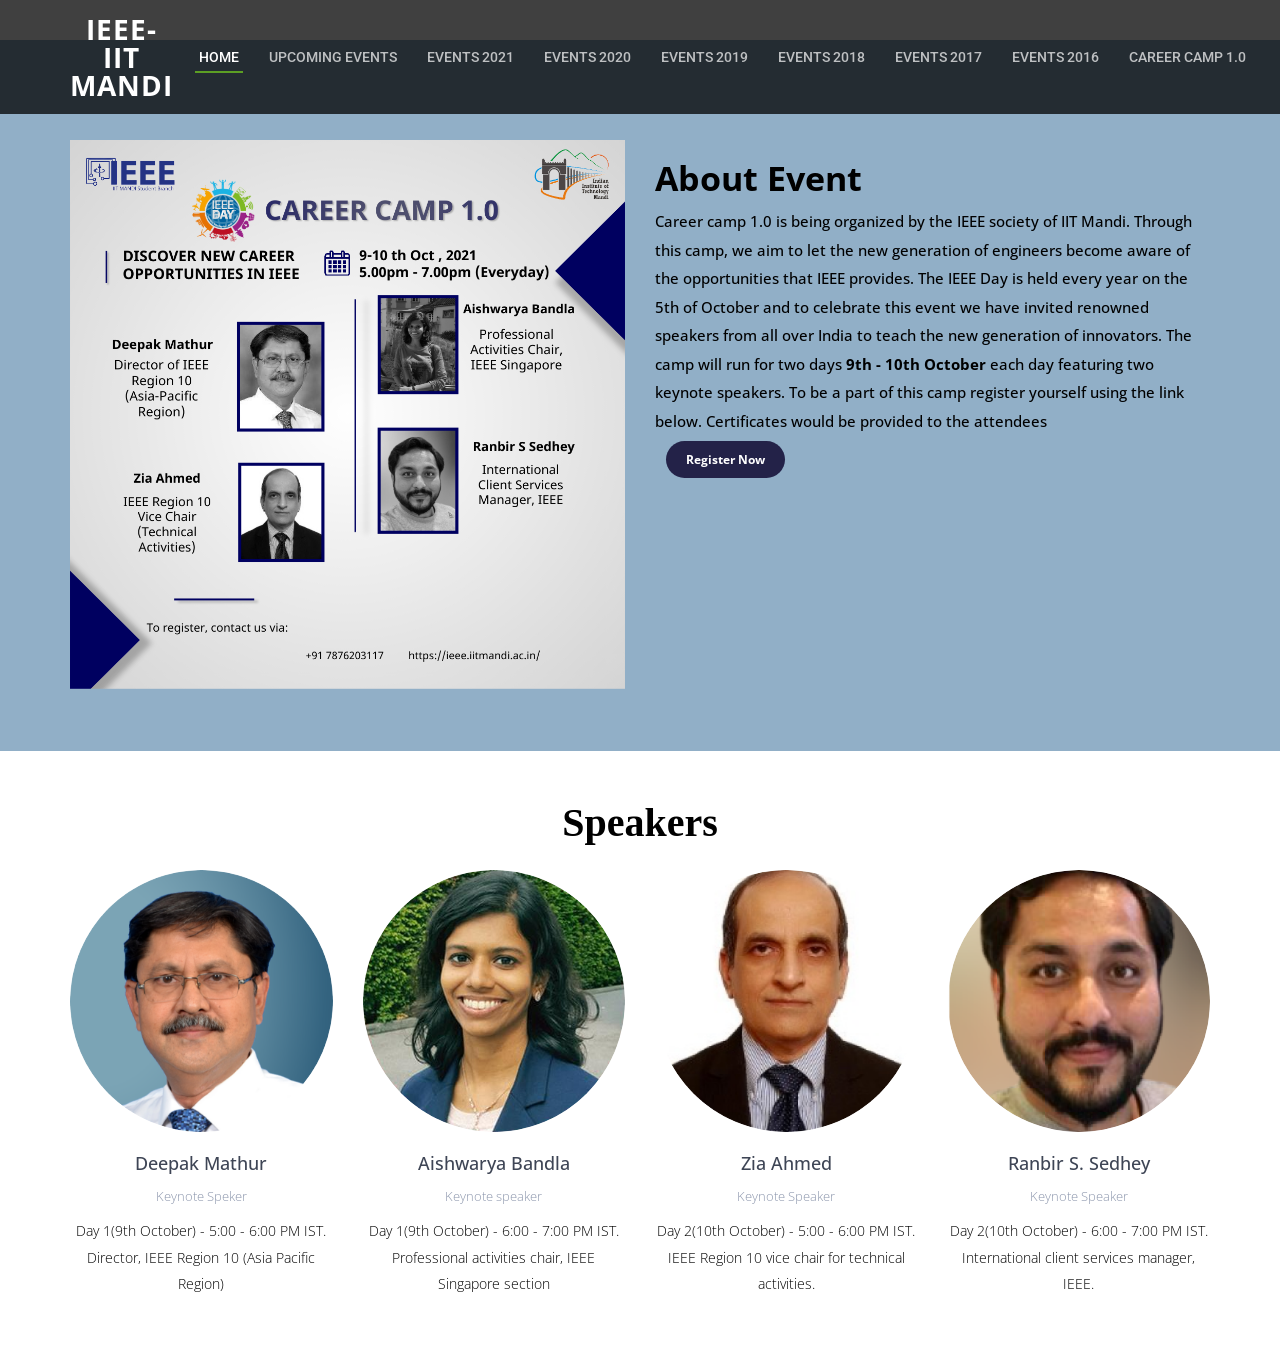
<file: Career Camp 1.0.html>
<!DOCTYPE html>
<html lang="en">

<style>
    header {
        background-color: #404040;
        padding: 20px;
        text-align: center;
        font-size: 35px;
        color: white;
    }

    .navbar {
        font-family: montserrat;
        border-radius: 0;
        opacity: 1;
        background-color: black !important;
    }

    .navbar li a {
        color: #d5d5d5 !important;
        font-size: 17px;
        padding: 18px !important;
        transition: .3s;
    }

    .navbar-nav li a:hover {
        color: white !important;
    }

    .navbar-nav li.active a {
        color: #fff !important;
        background-color: #29292c !important;
    }

    p {
        color: black;
    }
    /* /*--------------------------------------------------------------
# About
--------------------------------------------------------------*/
.about{
    background-color: #91AFC7;
}
.about h3 {
  font-weight: 700;
  font-size: 34px;
  color: #4e4039;
}
.about p {
  font-size: 15px;
  color: #5a6570;
}
@media (max-width: 991px) {
  .about .about-img img {
    max-width: 70%;
  }
}
@media (max-width: 767px) {
  .about .about-img img {
    max-width: 90%;
  }
}
.team4 {
    color: #0f0f11;
  font-weight: 300;
}

.team4 h1, .team4 h2, .team4 h3, .team4 h4, .team4 h5, .team4 h6 {
  color: #3e4555;
}

.team4 .font-weight-medium {
	font-weight: 500;
}

.team4 h5 {
    line-height: 22px;
    font-size: 18px;
}

.team4 .subtitle {
    color: #8d97ad;
    line-height: 24px;
		font-size: 13px;
}

.team4 ul li a {
  color: #28292b;
  padding-right: 15px;
  -webkit-transition: 0.1s ease-in;
  -o-transition: 0.1s ease-in;
  transition: 0.1s ease-in;
}
#register a{
    white-space: pre-wrap;
    font-weight: bolder;
    color: white;
    background-color: #232248;
    border-radius: 30px;
    padding: 10px 20px;
    text-transform: capitalize;
    text-decoration: none;
}

</style>

<head>
    <title>Events 2018 | IEEE IIT Mandi</title>
    <meta charset="utf-8">
    <meta content="width=device-width, initial-scale=1.0" name="viewport">

    <title>IEEE IIT Mandi</title>
    <meta content="" name="description">
    <meta content="" name="keywords">

    <!-- Favicons -->
    <link href="assets/img/favicon.png" rel="icon">
    <link href="assets/img/apple-touch-icon.png" rel="apple-touch-icon">

    <!-- Google Fonts -->
    <link
        href="https://fonts.googleapis.com/css?family=Open+Sans:300,300i,400,400i,600,600i,700,700i|Roboto:300,300i,400,400i,500,500i,600,600i,700,700i|Poppins:300,300i,400,400i,500,500i,600,600i,700,700i"
        rel="stylesheet">

    <!-- Vendor CSS Files -->
    <link href="assets/vendor/bootstrap/css/bootstrap.min.css" rel="stylesheet">
    <link href="assets/vendor/icofont/icofont.min.css" rel="stylesheet">
    <link href="assets/vendor/boxicons/css/boxicons.min.css" rel="stylesheet">
    <link href="assets/vendor/animate.css/animate.min.css" rel="stylesheet">
    <link href="assets/vendor/venobox/venobox.css" rel="stylesheet">
    <link href="assets/vendor/owl.carousel/assets/owl.carousel.min.css" rel="stylesheet">

    <!-- Template Main CSS File -->
    <link href="assets/css/style.css" rel="stylesheet">
    <link rel="stylesheet" href="https://maxcdn.bootstrapcdn.com/bootstrap/3.3.7/css/bootstrap.min.css">
    <link href="https://fonts.googleapis.com/css?family=Montserrat" rel="stylesheet" type="text/css">
    <link href="https://fonts.googleapis.com/css?family=Lato:300,400,500|Open+Sans" rel="stylesheet">
    <script src="https://ajax.googleapis.com/ajax/libs/jquery/3.3.1/jquery.min.js"></script>
    <script src="https://maxcdn.bootstrapcdn.com/bootstrap/3.3.7/js/bootstrap.min.js"></script>
    <meta http-equiv="X-UA-Compatible" content="ie=edge">
    <link rel="stylesheet" href="assets/css/templatemo-style.css">

<!-- FINAL-->



</head>

<body style="background-color: white">

    <!-- NAVBAR STARTS-->
    <header id="header" class="fixed-top">
        <div class="container d-flex align-items-center">

            <h1 class="logo me-auto"><a href="index.html"  style="text-decoration: none;">IEEE-IIT Mandi</a></h1>
            <!-- Uncomment below if you prefer to use an image logo -->
            <!-- <a href="index.html" class="logo me-auto"><img src="assets/img/logo.png" alt="" class="img-fluid"></a>-->

            <nav class="nav-menu d-none d-lg-block">
                <ul>
                    <li class="active"><a href="index.html" style="text-decoration: none;">Home</a></li>

                    <li><a href="upcomingEvents.html" style="text-decoration: none;">Upcoming Events</a></li>
                    <li><a href="events2021.html" style="text-decoration: none;">Events 2021</a></li>
                    <li><a href="events2020.html" style="text-decoration: none;">Events 2020</a></li>
                    <li><a href="events2019.html" style="text-decoration: none;">Events 2019</a></li>
                    <li><a href="events2018.html" style="text-decoration: none;">Events 2018</a></li>
                    <li><a href="events2017.html" style="text-decoration: none;">Events 2017</a></li>
                    <li><a href="events2016.html" style="text-decoration: none;">Events 2016</a></li>
                    <li><a href="Career Camp 1.0.html" style="text-decoration: none;">Career Camp 1.0</a></li>
                </ul>
                </li>


                </ul>
            </nav><!-- .nav-menu -->

        </div>
    </header>

    <!-- NAVBAR ENDS --><br><br>
    <!-- ======= About Section ======= -->
    <section id="about" class="about">
        <div class="container">

            <div class="row justify-content-between">
                <div class="col-lg-6 ">
                    <br><br>
                    <img src="img/IEEEP2.svg" class="img-fluid" alt="" data-aos="zoom-in">
                </div>
                <div class="col-lg-6 pt-5 pt-lg-0">
                    <br><br>
                    <h3 data-aos="fade-up" style="color: black;">About Event</h3>
                    <p size="40px" style="color: black; font-weight: 500;">

                        Career camp 1.0 is being organized by the IEEE society of IIT Mandi.

                        Through this camp, we aim to let the new generation of engineers become aware of the opportunities that IEEE provides.

                        The IEEE Day is held every year on the 5th of October and to celebrate this event we have invited renowned speakers from all over India to teach the new generation of innovators.

                        The camp will run for two days <b>9th - 10th October</b> each day featuring two keynote speakers.

                        To be a part of this camp register yourself using the link below. Certificates would be provided to the attendees
                        <br>
                    </p>
                    <div class="col btn btn-sm mt-3 mt-md-0" id="register">
                        <a  href="https://docs.google.com/forms/d/e/1FAIpQLSfEGCK-rRGjpqxd5NO2BMJFcEKbQ7VBEPUvuaf5_kJC84RHhw/viewform?usp=sf_link" target="_blank" rel="noopener noreferrer">Register Now</a>
                    </div>

                </div>
            </div>

        </div>
    </section>
    <!-- End About Section -->
    <div class="py-5 team4">
  <div class="container">
    <div class="row justify-content-center mb-4">
      <div class="col-md-7 text-center">
      <h3  style="color: black; font-family: Oxygen;font-size:40px;"><b>Speakers</b></h3>

        <h6 class="subtitle"></h6>
      </div>
    </div>
    <div class="row">
      <!-- column  -->
      <div class="col-lg-3 mb-4">
        <!-- Row -->
        <div class="row">
          <div class="col-md-12">
            <img src="img/speaker1.png" alt="wrapkit" class="img-fluid rounded-circle" />
          </div>
          <div class="col-md-12 text-center">
            <div class="pt-2">
              <h5 class="mt-4 font-weight-medium mb-0">Deepak Mathur</h5>
              <h6 class="subtitle mb-3">Keynote Speker</h6>
              <p>Day 1(9th October) - 5:00 - 6:00 PM IST.
              Director, IEEE Region 10 (Asia Pacific Region)
</p>
              
            </div>
          </div>
        </div>
        <!-- Row -->
      </div>
      <!-- column  -->
      <!-- column  -->
      <div class="col-lg-3 mb-4">
        <!-- Row -->
        <div class="row">
          <div class="col-md-12">
            <img src="img/speaker2.png" alt="wrapkit" class="img-fluid rounded-circle" />
          </div>
          <div class="col-md-12 text-center">
            <div class="pt-2">
              <h5 class="mt-4 font-weight-medium mb-0">Aishwarya Bandla</h5>
              <h6 class="subtitle mb-3">Keynote speaker</h6>
              <p>Day 1(9th October) - 6:00 - 7:00 PM IST.
              Professional activities chair, IEEE Singapore section
              </p>
              
            </div>
          </div>
        </div>
        <!-- Row -->
      </div>
      <!-- column  -->
      <!-- column  -->
      <div class="col-lg-3 mb-4">
        
        <div class="row">
          <div class="col-md-12">
            <img src="img/speaker3.png" alt="wrapkit" class="img-fluid rounded-circle" />
          </div>
          <div class="col-md-12 text-center">
            <div class="pt-2">
              <h5 class="mt-4 font-weight-medium mb-0">Zia Ahmed</h5>
              <h6 class="subtitle mb-3">Keynote Speaker</h6>
              <p>
                Day 2(10th October) - 5:00 - 6:00 PM IST.
IEEE Region 10 vice chair for technical activities.

</p>
             
            </div>
          </div>
        </div>
        <!-- Row -->
      </div>
      <!-- column  -->
      <!-- column  -->
      <div class="col-lg-3 mb-4">
        <!-- Row -->
        <div class="row">
          <div class="col-md-12">
            <img src="img/speaker4.png" alt="wrapkit" class="img-fluid rounded-circle" />
          </div>
          <div class="col-md-12 text-center">
            <div class="pt-2">
              <h5 class="mt-4 font-weight-medium mb-0">Ranbir S. Sedhey</h5>
              <h6 class="subtitle mb-3">Keynote Speaker</h6>
              <p>Day 2(10th October) - 6:00 - 7:00 PM IST.
                International client services manager, IEEE.
</p>
              
            </div>
          </div>
        </div>
        <!-- Row -->
      </div>
    </div>
  </div>
</div>
</body>
</file>
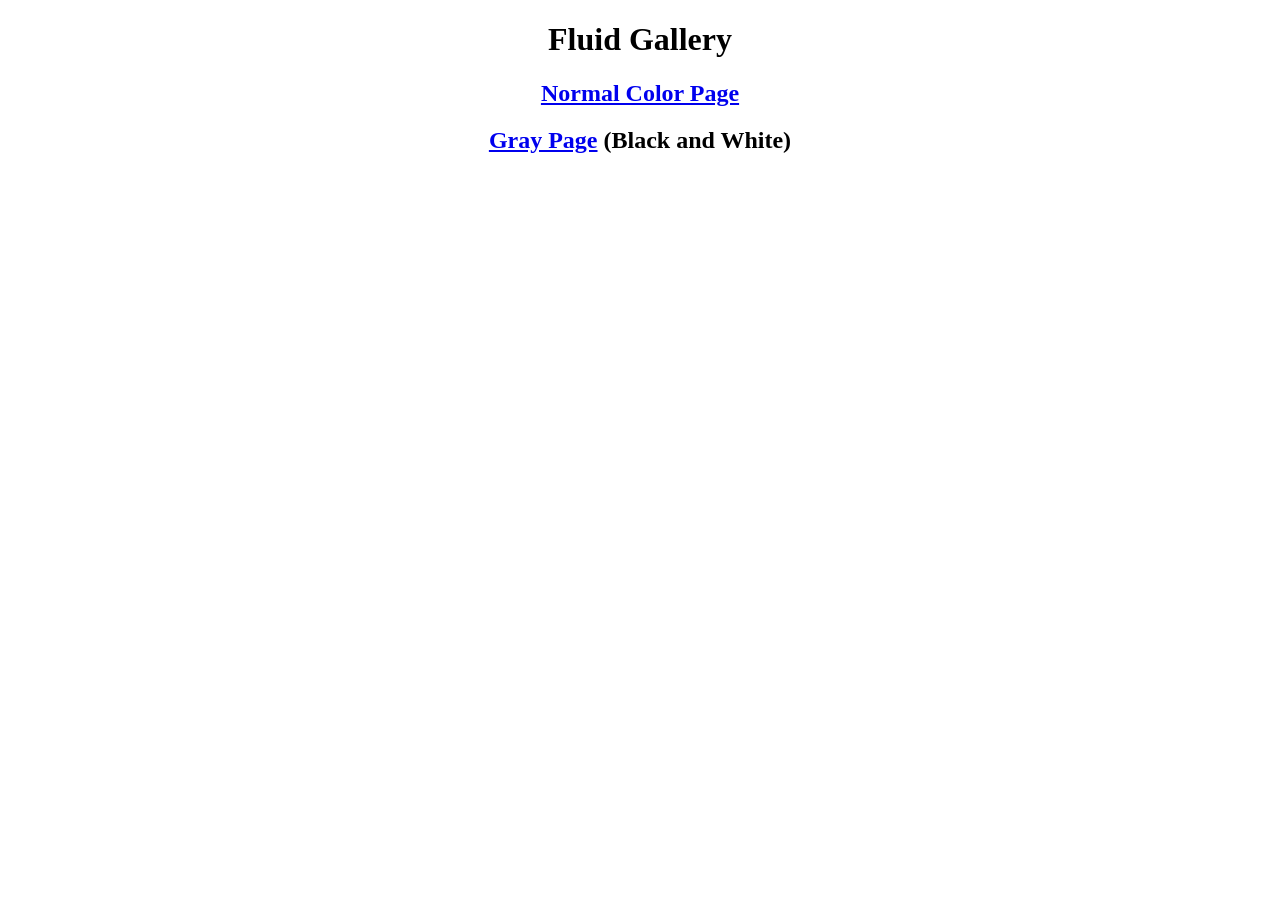
<file: fluid-gallery/gallery.html>
<!DOCTYPE html PUBLIC "-//W3C//DTD XHTML 1.0 Transitional//EN" "http://www.w3.org/TR/xhtml1/DTD/xhtml1-transitional.dtd">
<html xmlns="http://www.w3.org/1999/xhtml">
<head>
	<meta charset="utf-8">
    <meta http-equiv="X-UA-Compatible" content="IE=edge">
    <meta name="viewport" content="width=device-width, initial-scale=1">
	<meta http-equiv="Content-Type" content="text/html; charset=utf-8" />

	<title>Fluid Gallery</title>

</head>

<body style="background-color: #ffffff;">
<div style="text-align: center">
<h1>Fluid Gallery</h1>
<h2><a href="index-color.html">Normal Color Page</a></h2>
<h2><a href="index-gray.html">Gray Page</a> (Black and White)</h2>
</div>
</body>
</html>
</file>
<file: assets/vendor/venobox/venobox.css>
/* ------ venobox.css --------*/
.vbox-overlay *, .vbox-overlay *:before, .vbox-overlay *:after{
    -webkit-backface-visibility: hidden;
    -webkit-box-sizing:border-box;
    -moz-box-sizing:border-box;
    box-sizing:border-box;
}
.vbox-overlay * { 
    -webkit-backface-visibility: visible;
    backface-visibility: visible;
}
.vbox-overlay{
    display: -webkit-flex;
    display: flex;
    -webkit-flex-direction: column;
    flex-direction: column;
    -webkit-justify-content: center;
    justify-content: center;
    -webkit-align-items: center;
    align-items: center;
    position: fixed;
    left: 0;
    top: 0;
    bottom: 0;
    right: 0;
    z-index: 999999;
}

/* ----- navigation ----- */
.vbox-title{
    width: 100%;
    height: 40px;
    float: left;
    text-align: center;
    line-height: 28px;
    font-size: 12px;
    padding: 6px 50px;
    overflow: hidden;
    position: fixed;
    display: none;
    left: 0;
    z-index: 89;
}
.vbox-close{
    cursor: pointer;
    position: fixed;
    top: -1px;
    right: 0;
    width: 50px;
    height: 40px;
    padding: 6px;
    display: block;
    background-position:10px center;
    overflow: hidden;
    font-size: 24px;
    line-height: 1;
    text-align: center;
    z-index: 99;
}
.vbox-left{
    cursor: pointer;
    position: fixed;
    left: 0;
    height: 40px;
    overflow: hidden;
    line-height: 28px;
    font-size: 12px;
    z-index: 99;
    display: flex;
    align-items:center;
}
.vbox-num{
    display: inline-block;
    margin: 6px 0 6px 15px;
}
/* ----- Social share ----- */
.vbox-share{
    line-height: 28px;
    font-size: 12px;
    overflow: hidden;
    position: fixed;
    left: 0;
    z-index: 98;
    display: flex;
    align-items:center;
    justify-content: center;
    width: 100%;
    text-align: center;
}
.vbox-share svg{
    max-height: 28px;
    width: 28px;
    z-index: 10;
    margin-left: 12px;
    margin-top: 6px;
    margin-bottom: 6px;
    vertical-align: middle;
}


/* ----- navigation ARROWS ----- */
.vbox-next, .vbox-prev{
    position: fixed;
    top: 50%;
    margin-top: -15px;
    overflow: hidden;
    cursor: pointer;
    display: block;
    width: 45px;
    height: 45px;
    z-index: 99;
}
.vbox-next span, .vbox-prev span{
    position: relative;
    width: 20px;
    height: 20px;
    border: 2px solid transparent;
    border-top-color: #B6B6B6;
    border-right-color: #B6B6B6;
    text-indent: -100px;
    position: absolute;
    top: 8px;
    display: block;
}
.vbox-prev{
    left: 15px;
}
.vbox-next{
    right: 15px;
}
.vbox-prev span{
    left: 10px;
    -ms-transform: rotate(-135deg);
    -webkit-transform: rotate(-135deg);
    transform: rotate(-135deg);
}
.vbox-next span{
    -ms-transform: rotate(45deg);
    -webkit-transform: rotate(45deg);
    transform: rotate(45deg);
    right: 10px;
}
/* ------- inline window ------ */
.vbox-inline{
    width: 420px;
    height: 315px;
    height: 70vh;
    padding: 10px;
    background: #fff;
    margin: 0 auto;
    overflow: auto;
    text-align: left;
}
/* ------- Video & iFrames window ------ */
.venoframe{
    max-width: 100%;
    width: 100%;
    border: none;
    width: 100%;
    height: 260px;
    height: 70vh;
}
.venoframe.vbvid{
    height: 260px;
}
@media (min-width: 768px) {
    .venoframe, .vbox-inline{
        width: 90%;
        height: 360px;
        height: 70vh;
    }
    .venoframe.vbvid{
        width: 640px;
        height: 360px;
    }
}
@media (min-width: 992px) {
    .venoframe, .vbox-inline{
        max-width: 1200px;
        width: 80%;
        height: 540px;
        height: 70vh;
    }
    .venoframe.vbvid{
        width: 960px;
        height: 540px;
    }
}
/* 
Please do NOT edit this part! 
or at least read this note: http://i.imgur.com/7C0ws9e.gif
*/
.vbox-open{
    overflow: hidden;
}
.vbox-container{
    position: absolute;
    left: 0;
    right: 0;
    top: 0;
    bottom: 0;
    overflow-x: hidden;
    overflow-y: scroll;
    overflow-scrolling: touch;
    -webkit-overflow-scrolling: touch;
    z-index: 20;
    max-height: 100%;

}

.vbox-content{
    text-align: center;
    float: left;
    width: 100%;
    position: relative;
    overflow: hidden;
    padding: 20px 4%;
}
.vbox-container img{
    max-width: 100%;
    height: auto;
}
.vbox-figlio{
    box-shadow: 0 0 12px rgba(0,0,0,0.19), 0 6px 6px rgba(0,0,0,0.23);
    max-width: 100%;
    text-align: initial;
}
img.vbox-figlio{
    -webkit-user-select: none;
-khtml-user-select: none;
-moz-user-select: none;
-o-user-select: none;
user-select: none;
}
.vbox-content.swipe-left{
    margin-left: -200px !important;
}
.vbox-content.swipe-right{
    margin-left: 200px !important;
}
.vbox-animated{
    webkit-transition: margin 300ms ease-out;
    transition: margin 300ms ease-out;
}

/* ---------- preloader ----------
 * SPINKIT 
 * http://tobiasahlin.com/spinkit/
-------------------------------- */
.sk-double-bounce,.sk-rotating-plane{width:40px;height:40px;margin:40px auto}.sk-rotating-plane{background-color:#333;-webkit-animation:sk-rotatePlane 1.2s infinite ease-in-out;animation:sk-rotatePlane 1.2s infinite ease-in-out}@-webkit-keyframes sk-rotatePlane{0%{-webkit-transform:perspective(120px) rotateX(0) rotateY(0);transform:perspective(120px) rotateX(0) rotateY(0)}50%{-webkit-transform:perspective(120px) rotateX(-180.1deg) rotateY(0);transform:perspective(120px) rotateX(-180.1deg) rotateY(0)}100%{-webkit-transform:perspective(120px) rotateX(-180deg) rotateY(-179.9deg);transform:perspective(120px) rotateX(-180deg) rotateY(-179.9deg)}}@keyframes sk-rotatePlane{0%{-webkit-transform:perspective(120px) rotateX(0) rotateY(0);transform:perspective(120px) rotateX(0) rotateY(0)}50%{-webkit-transform:perspective(120px) rotateX(-180.1deg) rotateY(0);transform:perspective(120px) rotateX(-180.1deg) rotateY(0)}100%{-webkit-transform:perspective(120px) rotateX(-180deg) rotateY(-179.9deg);transform:perspective(120px) rotateX(-180deg) rotateY(-179.9deg)}}.sk-double-bounce{position:relative}.sk-double-bounce .sk-child{width:100%;height:100%;border-radius:50%;background-color:#333;opacity:.6;position:absolute;top:0;left:0;-webkit-animation:sk-doubleBounce 2s infinite ease-in-out;animation:sk-doubleBounce 2s infinite ease-in-out}.sk-chasing-dots .sk-child,.sk-spinner-pulse,.sk-three-bounce .sk-child{background-color:#333;border-radius:100%}.sk-double-bounce .sk-double-bounce2{-webkit-animation-delay:-1s;animation-delay:-1s}@-webkit-keyframes sk-doubleBounce{0%,100%{-webkit-transform:scale(0);transform:scale(0)}50%{-webkit-transform:scale(1);transform:scale(1)}}@keyframes sk-doubleBounce{0%,100%{-webkit-transform:scale(0);transform:scale(0)}50%{-webkit-transform:scale(1);transform:scale(1)}}.sk-wave{margin:40px auto;width:50px;height:40px;text-align:center;font-size:10px}.sk-wave .sk-rect{background-color:#333;height:100%;width:6px;display:inline-block;-webkit-animation:sk-waveStretchDelay 1.2s infinite ease-in-out;animation:sk-waveStretchDelay 1.2s infinite ease-in-out}.sk-wave .sk-rect1{-webkit-animation-delay:-1.2s;animation-delay:-1.2s}.sk-wave .sk-rect2{-webkit-animation-delay:-1.1s;animation-delay:-1.1s}.sk-wave .sk-rect3{-webkit-animation-delay:-1s;animation-delay:-1s}.sk-wave .sk-rect4{-webkit-animation-delay:-.9s;animation-delay:-.9s}.sk-wave .sk-rect5{-webkit-animation-delay:-.8s;animation-delay:-.8s}@-webkit-keyframes sk-waveStretchDelay{0%,100%,40%{-webkit-transform:scaleY(.4);transform:scaleY(.4)}20%{-webkit-transform:scaleY(1);transform:scaleY(1)}}@keyframes sk-waveStretchDelay{0%,100%,40%{-webkit-transform:scaleY(.4);transform:scaleY(.4)}20%{-webkit-transform:scaleY(1);transform:scaleY(1)}}.sk-wandering-cubes{margin:40px auto;width:40px;height:40px;position:relative}.sk-wandering-cubes .sk-cube{background-color:#333;width:10px;height:10px;position:absolute;top:0;left:0;-webkit-animation:sk-wanderingCube 1.8s ease-in-out -1.8s infinite both;animation:sk-wanderingCube 1.8s ease-in-out -1.8s infinite both}.sk-chasing-dots,.sk-spinner-pulse{width:40px;height:40px;margin:40px auto}.sk-wandering-cubes .sk-cube2{-webkit-animation-delay:-.9s;animation-delay:-.9s}@-webkit-keyframes sk-wanderingCube{0%{-webkit-transform:rotate(0);transform:rotate(0)}25%{-webkit-transform:translateX(30px) rotate(-90deg) scale(.5);transform:translateX(30px) rotate(-90deg) scale(.5)}50%{-webkit-transform:translateX(30px) translateY(30px) rotate(-179deg);transform:translateX(30px) translateY(30px) rotate(-179deg)}50.1%{-webkit-transform:translateX(30px) translateY(30px) rotate(-180deg);transform:translateX(30px) translateY(30px) rotate(-180deg)}75%{-webkit-transform:translateX(0) translateY(30px) rotate(-270deg) scale(.5);transform:translateX(0) translateY(30px) rotate(-270deg) scale(.5)}100%{-webkit-transform:rotate(-360deg);transform:rotate(-360deg)}}@keyframes sk-wanderingCube{0%{-webkit-transform:rotate(0);transform:rotate(0)}25%{-webkit-transform:translateX(30px) rotate(-90deg) scale(.5);transform:translateX(30px) rotate(-90deg) scale(.5)}50%{-webkit-transform:translateX(30px) translateY(30px) rotate(-179deg);transform:translateX(30px) translateY(30px) rotate(-179deg)}50.1%{-webkit-transform:translateX(30px) translateY(30px) rotate(-180deg);transform:translateX(30px) translateY(30px) rotate(-180deg)}75%{-webkit-transform:translateX(0) translateY(30px) rotate(-270deg) scale(.5);transform:translateX(0) translateY(30px) rotate(-270deg) scale(.5)}100%{-webkit-transform:rotate(-360deg);transform:rotate(-360deg)}}.sk-spinner-pulse{-webkit-animation:sk-pulseScaleOut 1s infinite ease-in-out;animation:sk-pulseScaleOut 1s infinite ease-in-out}@-webkit-keyframes sk-pulseScaleOut{0%{-webkit-transform:scale(0);transform:scale(0)}100%{-webkit-transform:scale(1);transform:scale(1);opacity:0}}@keyframes sk-pulseScaleOut{0%{-webkit-transform:scale(0);transform:scale(0)}100%{-webkit-transform:scale(1);transform:scale(1);opacity:0}}.sk-chasing-dots{position:relative;text-align:center;-webkit-animation:sk-chasingDotsRotate 2s infinite linear;animation:sk-chasingDotsRotate 2s infinite linear}.sk-chasing-dots .sk-child{width:60%;height:60%;display:inline-block;position:absolute;top:0;-webkit-animation:sk-chasingDotsBounce 2s infinite ease-in-out;animation:sk-chasingDotsBounce 2s infinite ease-in-out}.sk-chasing-dots .sk-dot2{top:auto;bottom:0;-webkit-animation-delay:-1s;animation-delay:-1s}@-webkit-keyframes sk-chasingDotsRotate{100%{-webkit-transform:rotate(360deg);transform:rotate(360deg)}}@keyframes sk-chasingDotsRotate{100%{-webkit-transform:rotate(360deg);transform:rotate(360deg)}}@-webkit-keyframes sk-chasingDotsBounce{0%,100%{-webkit-transform:scale(0);transform:scale(0)}50%{-webkit-transform:scale(1);transform:scale(1)}}@keyframes sk-chasingDotsBounce{0%,100%{-webkit-transform:scale(0);transform:scale(0)}50%{-webkit-transform:scale(1);transform:scale(1)}}.sk-three-bounce{margin:40px auto;width:80px;text-align:center}.sk-three-bounce .sk-child{width:20px;height:20px;display:inline-block;-webkit-animation:sk-three-bounce 1.4s ease-in-out 0s infinite both;animation:sk-three-bounce 1.4s ease-in-out 0s infinite both}.sk-circle .sk-child:before,.sk-fading-circle .sk-circle:before{display:block;border-radius:100%;content:'';background-color:#333}.sk-three-bounce .sk-bounce1{-webkit-animation-delay:-.32s;animation-delay:-.32s}.sk-three-bounce .sk-bounce2{-webkit-animation-delay:-.16s;animation-delay:-.16s}@-webkit-keyframes sk-three-bounce{0%,100%,80%{-webkit-transform:scale(0);transform:scale(0)}40%{-webkit-transform:scale(1);transform:scale(1)}}@keyframes sk-three-bounce{0%,100%,80%{-webkit-transform:scale(0);transform:scale(0)}40%{-webkit-transform:scale(1);transform:scale(1)}}.sk-circle{margin:40px auto;width:40px;height:40px;position:relative}.sk-circle .sk-child{width:100%;height:100%;position:absolute;left:0;top:0}.sk-circle .sk-child:before{margin:0 auto;width:15%;height:15%;-webkit-animation:sk-circleBounceDelay 1.2s infinite ease-in-out both;animation:sk-circleBounceDelay 1.2s infinite ease-in-out both}.sk-circle .sk-circle2{-webkit-transform:rotate(30deg);-ms-transform:rotate(30deg);transform:rotate(30deg)}.sk-circle .sk-circle3{-webkit-transform:rotate(60deg);-ms-transform:rotate(60deg);transform:rotate(60deg)}.sk-circle .sk-circle4{-webkit-transform:rotate(90deg);-ms-transform:rotate(90deg);transform:rotate(90deg)}.sk-circle .sk-circle5{-webkit-transform:rotate(120deg);-ms-transform:rotate(120deg);transform:rotate(120deg)}.sk-circle .sk-circle6{-webkit-transform:rotate(150deg);-ms-transform:rotate(150deg);transform:rotate(150deg)}.sk-circle .sk-circle7{-webkit-transform:rotate(180deg);-ms-transform:rotate(180deg);transform:rotate(180deg)}.sk-circle .sk-circle8{-webkit-transform:rotate(210deg);-ms-transform:rotate(210deg);transform:rotate(210deg)}.sk-circle .sk-circle9{-webkit-transform:rotate(240deg);-ms-transform:rotate(240deg);transform:rotate(240deg)}.sk-circle .sk-circle10{-webkit-transform:rotate(270deg);-ms-transform:rotate(270deg);transform:rotate(270deg)}.sk-circle .sk-circle11{-webkit-transform:rotate(300deg);-ms-transform:rotate(300deg);transform:rotate(300deg)}.sk-circle .sk-circle12{-webkit-transform:rotate(330deg);-ms-transform:rotate(330deg);transform:rotate(330deg)}.sk-circle .sk-circle2:before{-webkit-animation-delay:-1.1s;animation-delay:-1.1s}.sk-circle .sk-circle3:before{-webkit-animation-delay:-1s;animation-delay:-1s}.sk-circle .sk-circle4:before{-webkit-animation-delay:-.9s;animation-delay:-.9s}.sk-circle .sk-circle5:before{-webkit-animation-delay:-.8s;animation-delay:-.8s}.sk-circle .sk-circle6:before{-webkit-animation-delay:-.7s;animation-delay:-.7s}.sk-circle .sk-circle7:before{-webkit-animation-delay:-.6s;animation-delay:-.6s}.sk-circle .sk-circle8:before{-webkit-animation-delay:-.5s;animation-delay:-.5s}.sk-circle .sk-circle9:before{-webkit-animation-delay:-.4s;animation-delay:-.4s}.sk-circle .sk-circle10:before{-webkit-animation-delay:-.3s;animation-delay:-.3s}.sk-circle .sk-circle11:before{-webkit-animation-delay:-.2s;animation-delay:-.2s}.sk-circle .sk-circle12:before{-webkit-animation-delay:-.1s;animation-delay:-.1s}@-webkit-keyframes sk-circleBounceDelay{0%,100%,80%{-webkit-transform:scale(0);transform:scale(0)}40%{-webkit-transform:scale(1);transform:scale(1)}}@keyframes sk-circleBounceDelay{0%,100%,80%{-webkit-transform:scale(0);transform:scale(0)}40%{-webkit-transform:scale(1);transform:scale(1)}}.sk-cube-grid{width:40px;height:40px;margin:40px auto}.sk-cube-grid .sk-cube{width:33.33%;height:33.33%;background-color:#333;float:left;-webkit-animation:sk-cubeGridScaleDelay 1.3s infinite ease-in-out;animation:sk-cubeGridScaleDelay 1.3s infinite ease-in-out}.sk-cube-grid .sk-cube1{-webkit-animation-delay:.2s;animation-delay:.2s}.sk-cube-grid .sk-cube2{-webkit-animation-delay:.3s;animation-delay:.3s}.sk-cube-grid .sk-cube3{-webkit-animation-delay:.4s;animation-delay:.4s}.sk-cube-grid .sk-cube4{-webkit-animation-delay:.1s;animation-delay:.1s}.sk-cube-grid .sk-cube5{-webkit-animation-delay:.2s;animation-delay:.2s}.sk-cube-grid .sk-cube6{-webkit-animation-delay:.3s;animation-delay:.3s}.sk-cube-grid .sk-cube7{-webkit-animation-delay:0ms;animation-delay:0ms}.sk-cube-grid .sk-cube8{-webkit-animation-delay:.1s;animation-delay:.1s}.sk-cube-grid .sk-cube9{-webkit-animation-delay:.2s;animation-delay:.2s}@-webkit-keyframes sk-cubeGridScaleDelay{0%,100%,70%{-webkit-transform:scale3D(1,1,1);transform:scale3D(1,1,1)}35%{-webkit-transform:scale3D(0,0,1);transform:scale3D(0,0,1)}}@keyframes sk-cubeGridScaleDelay{0%,100%,70%{-webkit-transform:scale3D(1,1,1);transform:scale3D(1,1,1)}35%{-webkit-transform:scale3D(0,0,1);transform:scale3D(0,0,1)}}.sk-fading-circle{margin:40px auto;width:40px;height:40px;position:relative}.sk-fading-circle .sk-circle{width:100%;height:100%;position:absolute;left:0;top:0}.sk-fading-circle .sk-circle:before{margin:0 auto;width:15%;height:15%;-webkit-animation:sk-circleFadeDelay 1.2s infinite ease-in-out both;animation:sk-circleFadeDelay 1.2s infinite ease-in-out both}.sk-fading-circle .sk-circle2{-webkit-transform:rotate(30deg);-ms-transform:rotate(30deg);transform:rotate(30deg)}.sk-fading-circle .sk-circle3{-webkit-transform:rotate(60deg);-ms-transform:rotate(60deg);transform:rotate(60deg)}.sk-fading-circle .sk-circle4{-webkit-transform:rotate(90deg);-ms-transform:rotate(90deg);transform:rotate(90deg)}.sk-fading-circle .sk-circle5{-webkit-transform:rotate(120deg);-ms-transform:rotate(120deg);transform:rotate(120deg)}.sk-fading-circle .sk-circle6{-webkit-transform:rotate(150deg);-ms-transform:rotate(150deg);transform:rotate(150deg)}.sk-fading-circle .sk-circle7{-webkit-transform:rotate(180deg);-ms-transform:rotate(180deg);transform:rotate(180deg)}.sk-fading-circle .sk-circle8{-webkit-transform:rotate(210deg);-ms-transform:rotate(210deg);transform:rotate(210deg)}.sk-fading-circle .sk-circle9{-webkit-transform:rotate(240deg);-ms-transform:rotate(240deg);transform:rotate(240deg)}.sk-fading-circle .sk-circle10{-webkit-transform:rotate(270deg);-ms-transform:rotate(270deg);transform:rotate(270deg)}.sk-fading-circle .sk-circle11{-webkit-transform:rotate(300deg);-ms-transform:rotate(300deg);transform:rotate(300deg)}.sk-fading-circle .sk-circle12{-webkit-transform:rotate(330deg);-ms-transform:rotate(330deg);transform:rotate(330deg)}.sk-fading-circle .sk-circle2:before{-webkit-animation-delay:-1.1s;animation-delay:-1.1s}.sk-fading-circle .sk-circle3:before{-webkit-animation-delay:-1s;animation-delay:-1s}.sk-fading-circle .sk-circle4:before{-webkit-animation-delay:-.9s;animation-delay:-.9s}.sk-fading-circle .sk-circle5:before{-webkit-animation-delay:-.8s;animation-delay:-.8s}.sk-fading-circle .sk-circle6:before{-webkit-animation-delay:-.7s;animation-delay:-.7s}.sk-fading-circle .sk-circle7:before{-webkit-animation-delay:-.6s;animation-delay:-.6s}.sk-fading-circle .sk-circle8:before{-webkit-animation-delay:-.5s;animation-delay:-.5s}.sk-fading-circle .sk-circle9:before{-webkit-animation-delay:-.4s;animation-delay:-.4s}.sk-fading-circle .sk-circle10:before{-webkit-animation-delay:-.3s;animation-delay:-.3s}.sk-fading-circle .sk-circle11:before{-webkit-animation-delay:-.2s;animation-delay:-.2s}.sk-fading-circle .sk-circle12:before{-webkit-animation-delay:-.1s;animation-delay:-.1s}@-webkit-keyframes sk-circleFadeDelay{0%,100%,39%{opacity:0}40%{opacity:1}}@keyframes sk-circleFadeDelay{0%,100%,39%{opacity:0}40%{opacity:1}}.sk-folding-cube{margin:40px auto;width:40px;height:40px;position:relative;-webkit-transform:rotateZ(45deg);transform:rotateZ(45deg)}.sk-folding-cube .sk-cube{float:left;width:50%;height:50%;position:relative;-webkit-transform:scale(1.1);-ms-transform:scale(1.1);transform:scale(1.1)}.sk-folding-cube .sk-cube:before{content:'';position:absolute;top:0;left:0;width:100%;height:100%;background-color:#333;-webkit-animation:sk-foldCubeAngle 2.4s infinite linear both;animation:sk-foldCubeAngle 2.4s infinite linear both;-webkit-transform-origin:100% 100%;-ms-transform-origin:100% 100%;transform-origin:100% 100%}.sk-folding-cube .sk-cube2{-webkit-transform:scale(1.1) rotateZ(90deg);transform:scale(1.1) rotateZ(90deg)}.sk-folding-cube .sk-cube3{-webkit-transform:scale(1.1) rotateZ(180deg);transform:scale(1.1) rotateZ(180deg)}.sk-folding-cube .sk-cube4{-webkit-transform:scale(1.1) rotateZ(270deg);transform:scale(1.1) rotateZ(270deg)}.sk-folding-cube .sk-cube2:before{-webkit-animation-delay:.3s;animation-delay:.3s}.sk-folding-cube .sk-cube3:before{-webkit-animation-delay:.6s;animation-delay:.6s}.sk-folding-cube .sk-cube4:before{-webkit-animation-delay:.9s;animation-delay:.9s}@-webkit-keyframes sk-foldCubeAngle{0%,10%{-webkit-transform:perspective(140px) rotateX(-180deg);transform:perspective(140px) rotateX(-180deg);opacity:0}25%,75%{-webkit-transform:perspective(140px) rotateX(0);transform:perspective(140px) rotateX(0);opacity:1}100%,90%{-webkit-transform:perspective(140px) rotateY(180deg);transform:perspective(140px) rotateY(180deg);opacity:0}}@keyframes sk-foldCubeAngle{0%,10%{-webkit-transform:perspective(140px) rotateX(-180deg);transform:perspective(140px) rotateX(-180deg);opacity:0}25%,75%{-webkit-transform:perspective(140px) rotateX(0);transform:perspective(140px) rotateX(0);opacity:1}100%,90%{-webkit-transform:perspective(140px) rotateY(180deg);transform:perspective(140px) rotateY(180deg);opacity:0}}
</file>
<file: assets/css/templatemo-style.css>
/*

Timeless Template 

http://www.templatemo.com/tm-517-timeless

*/

body {
    background-color: rgb(191, 203, 212);
    color: #FFFFFF;
    font-family: 'Open Sans', Helvetica, Arial, sans-serif;
    font-weight: 300;
    overflow-x: hidden;
}

h1,
h2,
h3,
h4,
h5,
h6 {
    font-weight: 300;
}

/*h3 {
    font-size: 1.3rem;
}*/

.tm-site-logo {
    width: 40px;
    height: 40px;
    border: 7px solid white;
    transform: rotate(45deg);
    display: inline-block;
    vertical-align: middle;
}

.tm-site-title {
    display: inline-block;
    vertical-align: middle;
    margin-bottom: 0;
}

.tm-site-header {
    padding-top: 45px;
    padding-bottom: 45px;
    margin-bottom: 0;
}

#tm-video-loader {
    border: 5px solid #f3f3f3;
    -webkit-animation: spin 1s linear infinite;
    animation: spin 1s linear infinite;
    border-top: 5px solid #555;
    border-radius: 50%;
    width: 50px;
    height: 50px;
    position: absolute;
    top: 0; left: 0; bottom: 0; right: 0;
    margin: auto;
}

@keyframes spin {
    0% { transform: rotate(0deg); }
    100% { transform: rotate(360deg); }
}

.tm-video-container {
    position: relative;
    max-width: 1280px;
    max-height: 640px;
    overflow-y: hidden;
}

.tm-video-text {
    display: inline-block;
}

.tm-welcome-video {
    max-width: 100%;
    min-width: 100%;
    min-height: 100%;
    width: auto;
    height: auto;
    z-index: -100;
    background-color: black;
    background-size: cover;
    transition: 1s opacity;
}

.tm-video-text-overlay {
    position: absolute;
    left: 60%;
    bottom: 30px;
}
.tm-video-text-overlay h1 {
	font-size: 3.4rem;
}
.tm-welcome-text {
    margin-top: 65px;
    margin-bottom: 65px;
    font-size: 2.2rem;
}

.tm-font-400 {
    font-weight: 400;
}

.tm-text-light-gray {
    color: #CDCDCD;
}

.tm-text-gray {
    color: #CCCCCC;
}

.tm-text-white {
    color: #FFFFFF;
}

a.tm-text-white:hover,
a.tm-text-white:focus {
    color: #FFFFFF;
}

.tm-text-green {
    color: #99CC66;
}

.tm-text-cyan {
    color: #33CCCC;
}

.tm-text-yellow {
    color: #FFFF66;
}

.tm-text-orange {
    color: #CC9966;
}

.tm-bg-dark {
    background-color: #91afc7;
}

.tm-bg-dark-light {
    background-color: #e7eff3;
}

hr {
    border-color: #666666;
    max-width: 70%;
}

.tm-video-iframe {
    height: auto;
}

.tm-timeline-item {
    margin-left: 70px;
}

.tm-timeline-item-inner {
    display: flex;
    align-items: center;
}

.tm-img-timeline {
    width: 160px;
    height: 160px;
    display: inline-block;
    vertical-align: middle;
}

.tm-timeline-connector {
    width: 20px;
    height: 3px;
    background-color: #404040;
}

.tm-timeline-connector-vertical {
    height: 20px;
    width: 4px;
    background-color: #404040;
    margin-left: 260px;
}

.tm-timeline-description {
    display: inline-block;
    vertical-align: middle;
    border-radius: 20px;
    padding: 35px 40px;
    max-width: 10000px;
}

.tm-section-mb {
    margin-bottom: 85px;
}

.tm-section-mt {
    margin-top: 85px;
}

.tm-contact-form {
    max-width: 500px;
}

.form-control {
    border-radius: 0;
    border-color: #666666;
	color: #CCC;
    background: transparent;
    padding: 12px 15px;
}

.form-control::placeholder {
    /* Chrome, Firefox, Opera, Safari 10.1+ */
    color: #CCCCCC;
    opacity: 1;
    /* Firefox */
}

.form-control:-ms-input-placeholder {
    /* Internet Explorer 10-11 */
    color: #DDDDDD;
}

.form-control::-ms-input-placeholder {
    /* Microsoft Edge */
    color: #DDDDDD;
}

iframe {
    max-width: 100%;
}

#google-map {
    max-width: 500px;
    width: 100%;
    height: 300px;
}

.tm-btn-send {
    border-radius: 0;
    font-size: 1.1rem;
    padding: 12px 50px;
    background: transparent;
    border: 1px solid #CCCCCC;
    color: #CCCCCC;
}

.tm-btn-send:hover,
.tm-btn-send:focus {
    background: #CCCCCC;
    color: #333333;
}

.form-control:focus {
    background-color: transparent;
    border-color: #CCCCCC;
	color: #FFF;
    box-shadow: 0 0 0 0.2rem #cccccc14;
}

input,
textarea,
[contenteditable] {
    caret-color: #FFFFFF;
}

p {
    line-height: 1.9;
}

@media (min-width: 1200px) {
    .container {
        max-width: 1310px;
    }
    .tm-container-2 {
        max-width: 1170px;
    }
}

@media (max-width: 1199px) {
    .tm-video-container {
        max-width: 932px;
        max-height: 466px;
    }
    .tm-video-text-overlay {
        left: 60%;
    }
}

@media (max-width: 991px) {
    #google-map,
    .tm-contact-form {
        max-width: 100%;
    }
    .google-map-iframe {
        width: 100%;
    }
    .tm-video-container {
        max-width: 690px;
        max-height: 345px;
    }
    .tm-video-text-overlay {
        left: 45%;
    }
	.tm-video-text-overlay h1 {
		font-size: 2.8rem;
	}
    .tm-timeline-item {
        margin-left: 25px;
    }
}

@media (max-width: 767px) {
    .tm-timeline-item {
        margin-left: 0;
    }
    .tm-video-container {
        max-width: 510px;
        max-height: 255px;
    }
    .tm-video-container,
    .tm-welcome-video {
        min-height: 220px;
    }
    .tm-video-text-overlay {
        left: 25%;
    }
}

@media (max-width: 584px) {
    .tm-timeline-item-inner {
        flex-direction: column;
    }
    .tm-timeline-connector {
        width: 3px;
        height: 55px;
    }
    .tm-timeline-connector-vertical {
        margin-left: auto;
        margin-right: auto;
    }
}

@media (max-width: 575px) {
    .container {
        max-width: 540px;
    }
    .tm-video-text-overlay {
        left: 30%;
    }
    .tm-video-text-overlay h1 {
        font-size: 1.8rem;
    }
}


@media (max-width: 480px) {
    .tm-video-container {
        overflow-x: hidden;
    }
    .tm-welcome-video {
        min-width: auto;
        max-width: 125%;
    }
}
</file>
<file: assets/css/style.css>
/**
* Template Name: Groovin - v3.0.0
* Template URL: https://bootstrapmade.com/groovin-free-bootstrap-theme/
* Author: BootstrapMade.com
* License: https://bootstrapmade.com/license/
*/


/*--------------------------------------------------------------
# General
--------------------------------------------------------------*/

body,
html {
    overflow-x: hidden;
}

body {
    font-family: "Open Sans", sans-serif;
    color: #444444;
}

a {
    color: #5c9f24;
    text-decoration: none;
}

a:hover {
    color: #74c92d;
    text-decoration: none;
}

h1,
h2,
h3,
h4,
h5,
h6 {
    font-family: "Roboto", sans-serif;
}

@media (prefers-reduced-motion: no-preference) {
     :root {
        scroll-behavior: auto;
    }
}


/*--------------------------------------------------------------
# Back to top button
--------------------------------------------------------------*/

.back-to-top {
    position: fixed;
    display: none;
    right: 15px;
    bottom: 15px;
    z-index: 99999;
}

.back-to-top i {
    display: flex;
    align-items: center;
    justify-content: center;
    font-size: 24px;
    width: 40px;
    height: 40px;
    border-radius: 4px;
    background: #5c9f24;
    color: #fff;
    transition: all 0.4s;
}

.back-to-top i:hover {
    background: #6fc02c;
    color: #fff;
}


/*--------------------------------------------------------------
# Header
--------------------------------------------------------------*/

#header {
    background: rgba(0, 0, 0, 0.75);
    transition: all 0.5s;
    z-index: 997;
    padding: 15px 0;
}

#header .logo {
    font-size: 28px;
    margin: 0;
    padding: 0;
    line-height: 1;
    font-weight: 700;
    letter-spacing: 1px;
    text-transform: uppercase;
}

#header .logo a {
    color: #fff;
}

#header .logo img {
    max-height: 40px;
}


/* .gmap_canvas iframe {
    width: 100vw;
    height: 500;
} */


/*--------------------------------------------------------------
# Navigation Menu
--------------------------------------------------------------*/


/* Desktop Navigation */

.nav-menu ul {
    margin: 0;
    padding: 0;
    list-style: none;
}

.nav-menu>ul {
    display: flex;
}

.nav-menu>ul>li {
    position: relative;
    white-space: nowrap;
    padding: 10px 0 10px 22px;
}

.nav-menu a {
    display: block;
    position: relative;
    color: rgba(255, 255, 255, 0.7);
    transition: 0.3s;
    font-size: 14px;
    font-family: "Roboto", sans-serif;
    font-weight: 500;
    padding: 0 4px;
    text-transform: uppercase;
}

.nav-menu>ul>li>a:before {
    content: "";
    position: absolute;
    width: 100%;
    height: 2px;
    bottom: -6px;
    left: 0;
    background-color: #5c9f24;
    visibility: hidden;
    width: 0px;
    transition: all 0.3s ease-in-out 0s;
}

.nav-menu a:hover:before,
.nav-menu li:hover>a:before,
.nav-menu .active>a:before {
    visibility: visible;
    width: 100%;
}

.nav-menu a:hover,
.nav-menu .active>a,
.nav-menu li:hover>a {
    color: #fff;
}

.nav-menu .drop-down ul {
    display: block;
    position: absolute;
    left: 22px;
    top: calc(100% + 30px);
    z-index: 99;
    opacity: 0;
    visibility: hidden;
    padding: 10px 0;
    background: #fff;
    box-shadow: 0px 0px 30px rgba(127, 137, 161, 0.25);
    transition: 0.3s;
}

.nav-menu .drop-down:hover>ul {
    opacity: 1;
    top: 100%;
    visibility: visible;
}

.nav-menu .drop-down li {
    min-width: 180px;
    position: relative;
}

.nav-menu .drop-down ul a {
    padding: 10px 20px;
    font-size: 14px;
    font-weight: 500;
    text-transform: none;
    color: #2a2a2a;
}

.nav-menu .drop-down ul a:hover,
.nav-menu .drop-down ul .active>a,
.nav-menu .drop-down ul li:hover>a {
    color: #5c9f24;
}

.nav-menu .drop-down>a:after {
    content: "\ea99";
    font-family: IcoFont;
    padding-left: 5px;
}

.nav-menu .drop-down .drop-down ul {
    top: 0;
    left: calc(100% - 30px);
}

.nav-menu .drop-down .drop-down:hover>ul {
    opacity: 1;
    top: 0;
    left: 100%;
}

.nav-menu .drop-down .drop-down>a {
    padding-right: 35px;
}

.nav-menu .drop-down .drop-down>a:after {
    content: "\eaa0";
    font-family: IcoFont;
    position: absolute;
    right: 15px;
}

@media (max-width: 1366px) {
    .nav-menu .drop-down .drop-down ul {
        left: -90%;
    }
    .nav-menu .drop-down .drop-down:hover>ul {
        left: -100%;
    }
    .nav-menu .drop-down .drop-down>a:after {
        content: "\ea9d";
    }
}


/* Get Startet Button */

.get-started-btn {
    margin-left: 25px;
    color: #fff;
    border-radius: 4px;
    padding: 6px 25px 8px 25px;
    white-space: nowrap;
    transition: 0.3s;
    font-size: 13px;
    display: inline-block;
    text-transform: uppercase;
    font-weight: 400;
    font-family: "Poppins", sans-serif;
    border: 2px solid #5c9f24;
}

.get-started-btn:hover {
    background: #5c9f24;
    color: #fff;
}

@media (max-width: 768px) {
    .get-started-btn {
        margin: 0 48px 0 0;
        padding: 6px 18px;
    }
}


/* Mobile Navigation */

.mobile-nav-toggle {
    position: fixed;
    top: 18px;
    right: 15px;
    z-index: 9998;
    border: 0;
    background: none;
    font-size: 24px;
    transition: all 0.4s;
    outline: none !important;
    line-height: 1;
    cursor: pointer;
    text-align: right;
}

.mobile-nav-toggle i {
    color: #fff;
}

.mobile-nav {
    position: fixed;
    top: 55px;
    right: 15px;
    bottom: 15px;
    left: 15px;
    z-index: 9999;
    overflow-y: auto;
    background: #fff;
    transition: ease-in-out 0.2s;
    opacity: 0;
    visibility: hidden;
    border-radius: 10px;
    padding: 10px 0;
}

.mobile-nav * {
    margin: 0;
    padding: 0;
    list-style: none;
}

.mobile-nav a {
    display: block;
    position: relative;
    color: #2a2a2a;
    padding: 10px 20px;
    font-weight: 500;
    outline: none;
}

.mobile-nav a:hover,
.mobile-nav .active>a,
.mobile-nav li:hover>a {
    color: #5c9f24;
    text-decoration: none;
}

.mobile-nav .drop-down>a:after {
    content: "\ea99";
    font-family: IcoFont;
    padding-left: 10px;
    position: absolute;
    right: 15px;
}

.mobile-nav .active.drop-down>a:after {
    content: "\eaa1";
}

.mobile-nav .drop-down>a {
    padding-right: 35px;
}

.mobile-nav .drop-down ul {
    display: none;
    overflow: hidden;
}

.mobile-nav .drop-down li {
    padding-left: 20px;
}

.mobile-nav-overly {
    width: 100%;
    height: 100%;
    z-index: 9997;
    top: 0;
    left: 0;
    position: fixed;
    background: rgba(17, 17, 17, 0.6);
    overflow: hidden;
    display: none;
    transition: ease-in-out 0.2s;
}

.mobile-nav-active {
    overflow: hidden;
}

.mobile-nav-active .mobile-nav {
    opacity: 1;
    visibility: visible;
}

.mobile-nav-active .mobile-nav-toggle i {
    color: #fff;
}


/*--------------------------------------------------------------
# Hero Section
--------------------------------------------------------------*/

#hero {
    width: 100%;
    height: 100vh;
    background-color: rgba(17, 17, 17, 0.8);
    overflow: hidden;
    padding: 0;
}

#hero .carousel-item {
    width: 100%;
    height: 100vh;
    background-size: cover;
    background-position: center;
    background-repeat: no-repeat;
    position: relative;
    transition: 0.3;
}

#hero .carousel-item::before {
    content: '';
    background-color: rgba(0, 0, 0, 0.5);
    position: absolute;
    top: 0;
    right: 0;
    left: 0;
    bottom: 0;
}

#hero .carousel-container {
    display: flex;
    justify-content: center;
    align-items: center;
    position: absolute;
    bottom: 0;
    top: 0;
    left: 0;
    right: 0;
}

#hero .carousel-content {
    text-align: center;
}

#hero h2 {
    color: #fff;
    margin-bottom: 30px;
    font-size: 2.5rem;
    ;
    font-weight: 700;
}

#hero h2 span {
    color: #5c9f24;
}

#hero p {
    width: 80%;
    -webkit-animation-delay: 0.4s;
    animation-delay: 0.4s;
    margin: 0 auto 30px auto;
    color: #fff;
    font-size: 2rem;
}

#hero .carousel-inner .carousel-item {
    transition-property: opacity;
    background-position: center top;
}

#hero .carousel-inner .carousel-item,
#hero .carousel-inner .active.carousel-item-start,
#hero .carousel-inner .active.carousel-item-end {
    opacity: 0;
}

#hero .carousel-inner .active,
#hero .carousel-inner .carousel-item-next.carousel-item-start,
#hero .carousel-inner .carousel-item-prev.carousel-item-end {
    opacity: 1;
    transition: 0.5s;
}

#hero .carousel-inner .carousel-item-next,
#hero .carousel-inner .carousel-item-prev,
#hero .carousel-inner .active.carousel-item-start,
#hero .carousel-inner .active.carousel-item-end {
    left: 0;
    transform: translate3d(0, 0, 0);
}

#hero .carousel-control-prev,
#hero .carousel-control-next {
    width: 10%;
    opacity: 1;
}

#hero .carousel-control-next-icon,
#hero .carousel-control-prev-icon {
    background: none;
    font-size: 36px;
    line-height: 1;
    width: auto;
    height: auto;
    background: rgba(255, 255, 255, 0.1);
    border-radius: 50px;
    padding: 10px;
    transition: 0.3s;
    color: rgba(255, 255, 255, 0.5);
}

#hero .carousel-control-next-icon:hover,
#hero .carousel-control-prev-icon:hover {
    background: rgba(255, 255, 255, 0.2);
    color: rgba(255, 255, 255, 0.8);
}

#hero .carousel-indicators li {
    cursor: pointer;
    background: #fff;
    overflow: hidden;
    border: 0;
    width: 12px;
    height: 12px;
    border-radius: 50px;
    opacity: .6;
    transition: 0.3s;
}

#hero .carousel-indicators li.active {
    opacity: 1;
    background: #5c9f24;
}

#hero .btn-get-started {
    font-family: "Roboto", sans-serif;
    font-weight: 400;
    font-size: 14px;
    letter-spacing: 1px;
    display: inline-block;
    padding: 10px 32px 12px 32px;
    border-radius: 4px;
    transition: 0.5s;
    line-height: 1;
    margin: 10px;
    color: #fff;
    -webkit-animation-delay: 0.8s;
    animation-delay: 0.8s;
    text-transform: uppercase;
    border: 2px solid #5c9f24;
    background: #5c9f24;
}

#hero .btn-get-started:hover {
    background: #6ab82a;
    border-color: #6ab82a;
    color: #fff;
}

@media (max-width: 768px) {
    #hero h2 {
        font-size: 35px;
    }
}

@media (min-width: 1024px) {
    #hero p {
        width: 60%;
    }
    #hero .carousel-control-prev,
    #hero .carousel-control-next {
        width: 5%;
    }
}

.carousel-item img {
    height: 100vh;
    width: 100vw;
}


/*--------------------------------------------------------------
# Sections General
--------------------------------------------------------------*/

section {
    padding: 60px 0;
}

.section-bg {
    background-color: #f1f1f1;
}

.section-title {
    text-align: center;
    padding-bottom: 30px;
}

.section-title h2 {
    font-size: 32px;
    font-weight: bold;
    text-transform: uppercase;
    margin-bottom: 20px;
    padding-bottom: 0;
    color: #5c9f24;
}

.section-title p {
    margin-bottom: 0;
}


/*--------------------------------------------------------------
# About
--------------------------------------------------------------*/

.about .content {
    padding: 30px 0;
}

.about .content h3 {
    font-weight: 700;
    font-size: 34px;
}

.about .content p {
    margin-bottom: 0;
}

.about .content .icon-box {
    margin-top: 25px;
}

.about .content .icon-box h4 {
    font-size: 20px;
    font-weight: 700;
    margin: 5px 0 10px 60px;
}

.about .content .icon-box i {
    font-size: 48px;
    float: left;
    color: #5c9f24;
}

.about .content .icon-box p {
    font-size: 15px;
    color: #848484;
    margin-left: 60px;
}

.about .image {
    background: url("../img/about.jpg") center center no-repeat;
    background-size: cover;
    min-height: 300px;
}

@media (max-width: 991px) {
    .about .image {
        text-align: center;
    }
    .about .image img {
        max-width: 80%;
    }
}

@media (max-width: 667px) {
    .about .image img {
        max-width: 100%;
    }
}
 /* -----------------------------------------------------
 #Upcoming events
 --------------------------------------------------------- */
.light {
	background: #f3f5f7;
}

/* card */
.postcard {
    flex-wrap: wrap;
    display: flex;
    background-color: #fff;
    box-shadow: 0 4px 21px -12px rgba(0, 0, 0, 0.66);
    border-radius: 10px;
    margin: 0 0 2rem 0;
    overflow: hidden;
    position: relative;
}
a {
color: inherit;
}

.postcard__title {
font-size: 1.75rem;
}

.postcard__img {
max-height: 180px;
width: 100%;
object-fit: cover;
}
.postcard__img_link {
display: contents;
}

.postcard__bar {
width: 50px;
height: 10px;
margin: 10px 0;
border-radius: 5px;
background-color: #525050;
transition: width 0.2s ease;
}
.postcard__text {
    padding: 1.5rem;
    position: relative;
    display: flex;
    flex-direction: column;
}

.postcard__preview-txt {
    overflow: hidden;
    text-overflow: ellipsis;
    text-align: justify;
    height: 100%;
}

@media screen and (min-width: 769px) {
    .postcard {
      flex-wrap: inherit;}
      .postcard__title {
        font-size: 2rem;
      }
      .postcard__img {
        max-width: 300px;
        max-height: 100%;
        transition: transform 0.3s ease;
      }
      
}  
/* -----------------------------
upcoming event : close
---------------------------------- */


/*------------------------------------------------------------
# Counts
--------------------------------------------------------------*/

.counts {
    padding: 0 0 30px 0;
}

.counts .count-box {
    padding: 30px;
    width: 100%;
}

.counts .count-box i {
    display: block;
    font-size: 44px;
    color: #5c9f24;
    float: left;
}

.counts .count-box span {
    font-size: 48px;
    line-height: 40px;
    display: block;
    font-weight: 700;
    color: #2a2a2a;
    margin-left: 60px;
}

.counts .count-box p {
    padding: 15px 0 0 0;
    margin: 0 0 0 60px;
    font-family: "Roboto", sans-serif;
    font-size: 14px;
    color: #505050;
}

.counts .count-box a {
    font-weight: 600;
    display: block;
    margin-top: 20px;
    color: #505050;
    font-size: 15px;
    font-family: "Poppins", sans-serif;
    transition: ease-in-out 0.3s;
}

.counts .count-box a:hover {
    color: #777777;
}


/*--------------------------------------------------------------
# Clients
--------------------------------------------------------------*/

.clients {
    padding: 15px 0;
    text-align: center;
}

.clients img {
    /* max-width: 60%; */
    transition: all 0.4s ease-in-out;
    display: inline-block;
    padding: 15px 0;
    filter: grayscale(100);
    width: 100%;
    height: 12vh;
}

.clients img:hover {
    filter: none;
    transform: scale(1.15);
}

@media (max-width: 768px) {
    .clients img {
        /* min-width: 20vw; */
    }
}


/*--------------------------------------------------------------
# Services
--------------------------------------------------------------*/

.services .icon-box {
    margin-bottom: 20px;
    text-align: center;
}

.services .icon {
    display: flex;
    justify-content: center;
}

.services .icon i {
    width: 80px;
    height: 80px;
    margin-bottom: 20px;
    background: #fff;
    border-radius: 50%;
    transition: 0.5s;
    color: #5c9f24;
    font-size: 40px;
    overflow: hidden;
    padding-top: 20px;
    box-shadow: 0px 0 25px rgba(0, 0, 0, 0.15);
}

.services .icon-box:hover .icon i {
    box-shadow: 0px 0 25px rgba(92, 159, 36, 0.3);
}

.services .title {
    font-weight: 600;
    margin-bottom: 15px;
    font-size: 18px;
    position: relative;
    padding-bottom: 15px;
}

.services .title a {
    color: #444444;
    transition: 0.3s;
}

.services .title a:hover {
    color: #5c9f24;
}

.services .title::after {
    content: '';
    position: absolute;
    display: block;
    width: 50px;
    height: 2px;
    background: #5c9f24;
    bottom: 0;
    left: calc(50% - 25px);
}

.services .description {
    line-height: 24px;
    font-size: 14px;
}


/*--------------------------------------------------------------
# Why Us
--------------------------------------------------------------*/

.why-us .box {
    padding: 50px 30px;
    box-shadow: 0px 2px 15px rgba(0, 0, 0, 0.1);
    transition: all ease-in-out 0.3s;
}

.why-us .box span {
    display: block;
    font-size: 28px;
    font-weight: 700;
    color: #8ed851;
}

.why-us .box h4 {
    font-size: 24px;
    font-weight: 600;
    padding: 0;
    margin: 20px 0;
    color: #2a2a2a;
}

.why-us .box p {
    color: #aaaaaa;
    font-size: 15px;
    margin: 0;
    padding: 0;
}

.why-us .box:hover {
    background: #5c9f24;
    padding: 30px 30px 70px 30px;
    box-shadow: 10px 15px 30px rgba(0, 0, 0, 0.18);
}

.why-us .box:hover span,
.why-us .box:hover h4,
.why-us .box:hover p {
    color: #fff;
}


/*--------------------------------------------------------------
# Portfolio
--------------------------------------------------------------*/

.portfolio .portfolio-item {
    margin-bottom: 30px;
}

.portfolio #portfolio-flters {
    padding: 0;
    margin: 0 auto 20px auto;
    list-style: none;
    text-align: center;
}

.portfolio #portfolio-flters li {
    cursor: pointer;
    display: inline-block;
    padding: 8px 15px 10px 15px;
    font-size: 14px;
    font-weight: 600;
    line-height: 1;
    text-transform: uppercase;
    color: #444444;
    margin-bottom: 5px;
    transition: all 0.3s ease-in-out;
    border-radius: 3px;
}

.portfolio #portfolio-flters li:hover,
.portfolio #portfolio-flters li.filter-active {
    color: #fff;
    background: #5c9f24;
}

.portfolio #portfolio-flters li:last-child {
    margin-right: 0;
}

.portfolio .portfolio-wrap {
    transition: 0.3s;
    position: relative;
    overflow: hidden;
    z-index: 1;
    background: rgba(42, 42, 42, 0.7);
}

.portfolio .portfolio-wrap::before {
    content: "";
    background: rgba(42, 42, 42, 0.7);
    position: absolute;
    left: 0;
    right: 0;
    top: 0;
    bottom: 0;
    transition: all ease-in-out 0.3s;
    z-index: 2;
    opacity: 0;
}

.portfolio .portfolio-wrap img {
    transition: all ease-in-out 0.3s;
}

.portfolio .portfolio-wrap .portfolio-info {
    opacity: 0;
    position: absolute;
    top: 0;
    left: 0;
    right: 0;
    bottom: 0;
    z-index: 3;
    transition: all ease-in-out 0.3s;
    display: flex;
    flex-direction: column;
    justify-content: flex-end;
    align-items: flex-start;
    padding: 20px;
}

.portfolio .portfolio-wrap .portfolio-info h4 {
    font-size: 20px;
    color: #fff;
    font-weight: 600;
}

.portfolio .portfolio-wrap .portfolio-info p {
    color: rgba(255, 255, 255, 0.7);
    font-size: 14px;
    text-transform: uppercase;
    padding: 0;
    margin: 0;
    font-style: italic;
}

.portfolio .portfolio-wrap .portfolio-links {
    text-align: center;
    z-index: 4;
}

.portfolio .portfolio-wrap .portfolio-links a {
    color: #fff;
    margin: 0 5px 0 0;
    font-size: 28px;
    display: inline-block;
    transition: 0.3s;
}

.portfolio .portfolio-wrap .portfolio-links a:hover {
    color: #65ae28;
}

.portfolio .portfolio-wrap:hover::before {
    opacity: 1;
}

.portfolio .portfolio-wrap:hover img {
    transform: scale(1.2);
}

.portfolio .portfolio-wrap:hover .portfolio-info {
    opacity: 1;
}


/*--------------------------------------------------------------
# Team
--------------------------------------------------------------*/

.section-title h3 {
    color: #8ed851;
}

.team {
    background: #fff;
    padding: 60px 0;
}

.team .member {
    text-align: center;
    margin-bottom: 20px;
    /* background: #343a40; */
    position: relative;
}

.team .member img {
    height: 340px;
    width: 30%;
    width: revert;
}

.team .member .member-info {
    opacity: 0;
    display: flex;
    justify-content: center;
    align-items: center;
    position: absolute;
    bottom: 0;
    top: 0;
    left: 0;
    right: 0;
    transition: 0.2s;
}

.team .member .member-info-content {
    margin-top: -50px;
    transition: margin 0.2s;
}

.team .member:hover {
    background: #343a40;
}

.team .member:hover .member-info {
    background: rgba(0, 0, 0, 0.7);
    opacity: 1;
    transition: 0.4s;
}

.team .member:hover .member-info-content {
    margin-top: 0;
    transition: margin 0.4s;
}

.team .member h4 {
    font-weight: 700;
    margin-bottom: 2px;
    font-size: 18px;
    color: #fff;
}

.team .member span {
    font-style: italic;
    display: block;
    font-size: 13px;
    color: #fff;
}

.team .member .social {
    margin-top: 15px;
}

.team .member .social a {
    transition: color 0.3s;
    color: #fff;
}

.team .member .social a:hover {
    color: #5c9f24;
}

.team .member .social i {
    font-size: 18px;
    margin: 0 2px;
}

@media(max-width:991px) {
    #temp-div {
        visibility: hidden;
        display: none;
    }
}


/*--------------------------------------------------------------
# Pricing
--------------------------------------------------------------*/

.pricing .box {
    padding: 20px;
    background: #f7f7f7;
    text-align: center;
    border-radius: 8px;
    position: relative;
    overflow: hidden;
}

.pricing .box h3 {
    font-weight: 400;
    padding: 15px;
    margin-top: 15px;
    font-size: 18px;
    font-weight: 600;
    color: #2a2a2a;
}

.pricing .box h4 {
    font-size: 42px;
    color: #5c9f24;
    font-weight: 500;
    font-family: "Open Sans", sans-serif;
    margin-bottom: 20px;
}

.pricing .box h4 sup {
    font-size: 20px;
    top: -15px;
    left: -3px;
}

.pricing .box h4 span {
    color: #bababa;
    font-size: 16px;
    font-weight: 300;
}

.pricing .box ul {
    padding: 0;
    list-style: none;
    color: #2a2a2a;
    text-align: center;
    line-height: 20px;
    font-size: 14px;
}

.pricing .box ul li {
    padding-bottom: 16px;
}

.pricing .box ul i {
    color: #5c9f24;
    font-size: 18px;
    padding-right: 4px;
}

.pricing .box ul .na {
    color: #ccc;
    text-decoration: line-through;
}

.pricing .box .btn-wrap {
    padding: 15px;
    text-align: center;
}

.pricing .box .btn-buy {
    display: inline-block;
    padding: 10px 40px 12px 40px;
    border-radius: 4px;
    border: 2px solid #5c9f24;
    color: #5c9f24;
    font-size: 14px;
    font-weight: 400;
    font-family: "Roboto", sans-serif;
    font-weight: 600;
    transition: 0.3s;
}

.pricing .box .btn-buy:hover {
    background: #5c9f24;
    color: #fff;
}

.pricing .recommended {
    background: #5c9f24;
}

.pricing .recommended h3,
.pricing .recommended h4,
.pricing .recommended h4 span,
.pricing .recommended ul,
.pricing .recommended ul .na {
    color: #fff;
}

.pricing .recommended .btn-buy {
    background: rgba(255, 255, 255, 0.1);
    border-color: rgba(255, 255, 255, 0.3);
    color: #fff;
}

.pricing .recommended .btn-buy:hover {
    background: #fff;
    border-color: #fff;
    color: #5c9f24;
}


/*--------------------------------------------------------------
# Frequently Asked Questions
--------------------------------------------------------------*/

.faq .faq-list {
    padding: 0 100px;
}

.faq .faq-list ul {
    padding: 0;
    list-style: none;
}

.faq .faq-list li+li {
    margin-top: 15px;
}

.faq .faq-list li {
    padding: 20px;
    background: #fff;
    border-radius: 4px;
    position: relative;
}

.faq .faq-list a {
    display: block;
    position: relative;
    font-family: "Poppins", sans-serif;
    font-size: 16px;
    line-height: 24px;
    font-weight: 500;
    padding: 0 30px;
    outline: none;
    cursor: pointer;
}

.faq .faq-list .icon-help {
    font-size: 24px;
    position: absolute;
    right: 0;
    left: 20px;
    color: #9cdc66;
}

.faq .faq-list .icon-show,
.faq .faq-list .icon-close {
    font-size: 24px;
    position: absolute;
    right: 0;
    top: 0;
}

.faq .faq-list p {
    margin-bottom: 0;
    padding: 10px 0 0 0;
}

.faq .faq-list .icon-show {
    display: none;
}

.faq .faq-list a.collapsed {
    color: #343a40;
}

.faq .faq-list a.collapsed:hover {
    color: #5c9f24;
}

.faq .faq-list a.collapsed .icon-show {
    display: inline-block;
}

.faq .faq-list a.collapsed .icon-close {
    display: none;
}

@media (max-width: 1200px) {
    .faq .faq-list {
        padding: 0;
    }
}


/*--------------------------------------------------------------
# Contact
--------------------------------------------------------------*/

.contact .contact-info {
    margin-bottom: 20px;
    text-align: center;
}

.contact .contact-info i {
    font-size: 48px;
    display: inline-block;
    margin-bottom: 10px;
    color: #5c9f24;
}

.contact .contact-info address,
.contact .contact-info p {
    margin-bottom: 0;
    color: #000;
}

.contact .contact-info h3 {
    font-size: 18px;
    margin-bottom: 15px;
    font-weight: bold;
    text-transform: uppercase;
    color: #999;
}

.contact .contact-info a {
    color: #000;
}

.contact .contact-info a:hover {
    color: #5c9f24;
}

.contact .contact-address,
.contact .contact-phone,
.contact .contact-email {
    margin-bottom: 20px;
}

.contact .php-email-form .validate {
    display: none;
    color: red;
    margin: 0 0 15px 0;
    font-weight: 400;
    font-size: 13px;
}

.contact .php-email-form .error-message {
    display: none;
    color: #fff;
    background: #ed3c0d;
    text-align: center;
    padding: 15px;
    font-weight: 600;
}

.contact .php-email-form .error-message br+br {
    margin-top: 25px;
}

.contact .php-email-form .sent-message {
    display: none;
    color: #fff;
    background: #6ebe2c;
    text-align: center;
    padding: 15px;
    font-weight: 600;
}

.contact .php-email-form .loading {
    display: none;
    background: #fff;
    text-align: center;
    padding: 15px;
}

.contact .php-email-form .loading:before {
    content: "";
    display: inline-block;
    border-radius: 50%;
    width: 24px;
    height: 24px;
    margin: 0 10px -6px 0;
    border: 3px solid #18d26e;
    border-top-color: #eee;
    -webkit-animation: animate-loading 1s linear infinite;
    animation: animate-loading 1s linear infinite;
}

.contact .php-email-form input,
.contact .php-email-form textarea {
    border-radius: 0;
    box-shadow: none;
    font-size: 14px;
    height: auto;
    padding: 10px 15px;
    border-radius: 4px;
}

.contact .php-email-form input:focus,
.contact .php-email-form textarea:focus {
    border-color: #5c9f24;
}

.contact .php-email-form button[type="submit"] {
    background: #5c9f24;
    border: 0;
    padding: 10px 30px 12px 30px;
    color: #fff;
    transition: 0.4s;
    border-radius: 4px;
}

.contact .php-email-form button[type="submit"]:hover {
    background: #6ab82a;
}

@-webkit-keyframes animate-loading {
    0% {
        transform: rotate(0deg);
    }
    100% {
        transform: rotate(360deg);
    }
}

@keyframes animate-loading {
    0% {
        transform: rotate(0deg);
    }
    100% {
        transform: rotate(360deg);
    }
}

@media (min-width: 768px) {
    .contact .contact-phone {
        border-left: 1px solid #ddd;
        border-right: 1px solid #ddd;
    }
    .contact .contact-address,
    .contact .contact-phone,
    .contact .contact-email {
        padding: 20px 0;
    }
}


/*--------------------------------------------------------------
# Breadcrumbs
--------------------------------------------------------------*/

.breadcrumbs {
    padding: 15px 0;
    background: #f6f6f6;
    min-height: 40px;
    margin-top: 72px;
}

.breadcrumbs h2 {
    font-size: 28px;
    font-weight: 400;
}

.breadcrumbs ol {
    display: flex;
    flex-wrap: wrap;
    list-style: none;
    padding: 0;
    margin: 0;
}

.breadcrumbs ol li+li {
    padding-left: 10px;
}

.breadcrumbs ol li+li::before {
    display: inline-block;
    padding-right: 10px;
    color: #444444;
    content: "/";
}

@media (max-width: 768px) {
    .breadcrumbs .d-flex {
        display: block !important;
    }
    .breadcrumbs ol {
        display: block;
    }
    .breadcrumbs ol li {
        display: inline-block;
    }
}


/*--------------------------------------------------------------
# Portfolio Details
--------------------------------------------------------------*/

.portfolio-details {
    padding-top: 40px;
}

.portfolio-details .portfolio-details-container {
    position: relative;
}

.portfolio-details .portfolio-details-carousel {
    position: relative;
    z-index: 1;
}

.portfolio-details .portfolio-details-carousel .owl-nav,
.portfolio-details .portfolio-details-carousel .owl-dots {
    margin-top: 5px;
    text-align: left;
}

.portfolio-details .portfolio-details-carousel .owl-dot {
    display: inline-block;
    margin: 0 10px 0 0;
    width: 12px;
    height: 12px;
    border-radius: 50%;
    background-color: #ddd !important;
}

.portfolio-details .portfolio-details-carousel .owl-dot.active {
    background-color: #5c9f24 !important;
}

.portfolio-details .portfolio-info {
    padding: 30px;
    position: absolute;
    right: 0;
    bottom: -70px;
    background: #fff;
    box-shadow: 0px 2px 15px rgba(0, 0, 0, 0.1);
    z-index: 2;
}

.portfolio-details .portfolio-info h3 {
    font-size: 22px;
    font-weight: 700;
    margin-bottom: 20px;
    padding-bottom: 20px;
    border-bottom: 1px solid #eee;
}

.portfolio-details .portfolio-info ul {
    list-style: none;
    padding: 0;
    font-size: 15px;
}

.portfolio-details .portfolio-info ul li+li {
    margin-top: 10px;
}

.portfolio-details .portfolio-description {
    padding-top: 50px;
}

.portfolio-details .portfolio-description h2 {
    width: 50%;
    font-size: 26px;
    font-weight: 700;
    margin-bottom: 20px;
}

.portfolio-details .portfolio-description p {
    padding: 0 0 0 0;
}

@media (max-width: 768px) {
    .portfolio-details .portfolio-info {
        position: static;
        margin-top: 30px;
    }
}


/*--------------------------------------------------------------
# Footer
--------------------------------------------------------------*/

.site-footer {
    background-color: #111111;
    padding: 45px 0 25px;
    font-size: 16px;
    line-height: 24px;
    color: #fff;
    border-bottom: 1px solid #2f2f2f;
    font-family: "Roboto", sans-serif;
}

.site-footer .container {
    padding: 0;
}

.site-footer h3 a {
    color: #5c9f24;
}

.site-footer hr {
    border-top-color: #bbb;
    opacity: 0.5
}

.site-footer hr.small {
    margin: 20px 0
}

.site-footer h6 {
    color: #fff;
    font-size: 16px;
    text-transform: uppercase;
    margin-top: 5px;
    letter-spacing: 2px
}

.site-footer a {
    color: #fff;
}

.site-footer ul {
    list-style: none;
}

.site-footer a:hover {
    color: #5c9f24;
    text-decoration: none;
}

.footer-links {
    padding-left: 0;
    list-style: none
}

.footer-links li {
    display: block
}

.footer-links a {
    color: #737373
}

.footer-links a:active,
.footer-links a:focus,
.footer-links a:hover {
    color: #3366cc;
    text-decoration: none;
}

.footer-links.inline li {
    display: inline-block
}

.site-footer .social-icons {
    text-align: right
}

.site-footer .social-icons a {
    width: 40px;
    height: 40px;
    line-height: 40px;
    margin-left: 6px;
    margin-right: 0;
    border-radius: 100%;
    background-color: #33353d
}

.copyright-text {
    margin: 0
}

@media (max-width:991px) {
    .site-footer [class^=col-] {
        margin-bottom: 30px
    }
}

@media (max-width:767px) {
    .site-footer {
        padding-bottom: 0
    }
    .site-footer .copyright-text,
    .site-footer .social-icons {
        text-align: center
    }
}

.social-icons {
    padding-left: 0;
    margin-bottom: 0;
    list-style: none
}

.social-icons li {
    display: inline-block;
    margin-bottom: 4px
}

.social-icons li.title {
    margin-right: 15px;
    text-transform: uppercase;
    color: #96a2b2;
    font-weight: 700;
    font-size: 13px
}

.social-icons a {
    background-color: #00aced;
    color: #00aced;
    font-size: 16px;
    display: inline-block;
    line-height: 44px;
    width: 44px;
    height: 44px;
    text-align: center;
    margin-right: 8px;
    border-radius: 100%;
    -webkit-transition: all .2s linear;
    -o-transition: all .2s linear;
    transition: all .2s linear
}

.social-icons a:active,
.social-icons a:focus,
.social-icons a:hover {
    color: #fff;
    background-color: #29aafe
}

.social-icons.size-sm a {
    line-height: 34px;
    height: 34px;
    width: 34px;
    font-size: 14px
}

.social-icons a.facebook:hover {
    background-color: #3b5998
}

.social-icons a.twitter:hover {
    background-color: #00aced
}

.social-icons a.linkedin:hover {
    background-color: #007bb6
}

.social-icons a.dribbble:hover {
    background-color: #ea4c89
}

@media (max-width:767px) {
    .social-icons li.title {
        display: block;
        margin-right: 0;
        font-weight: 600
    }
}

.copyright {
    background-color: #111111;
    color: white;
}
</file>
